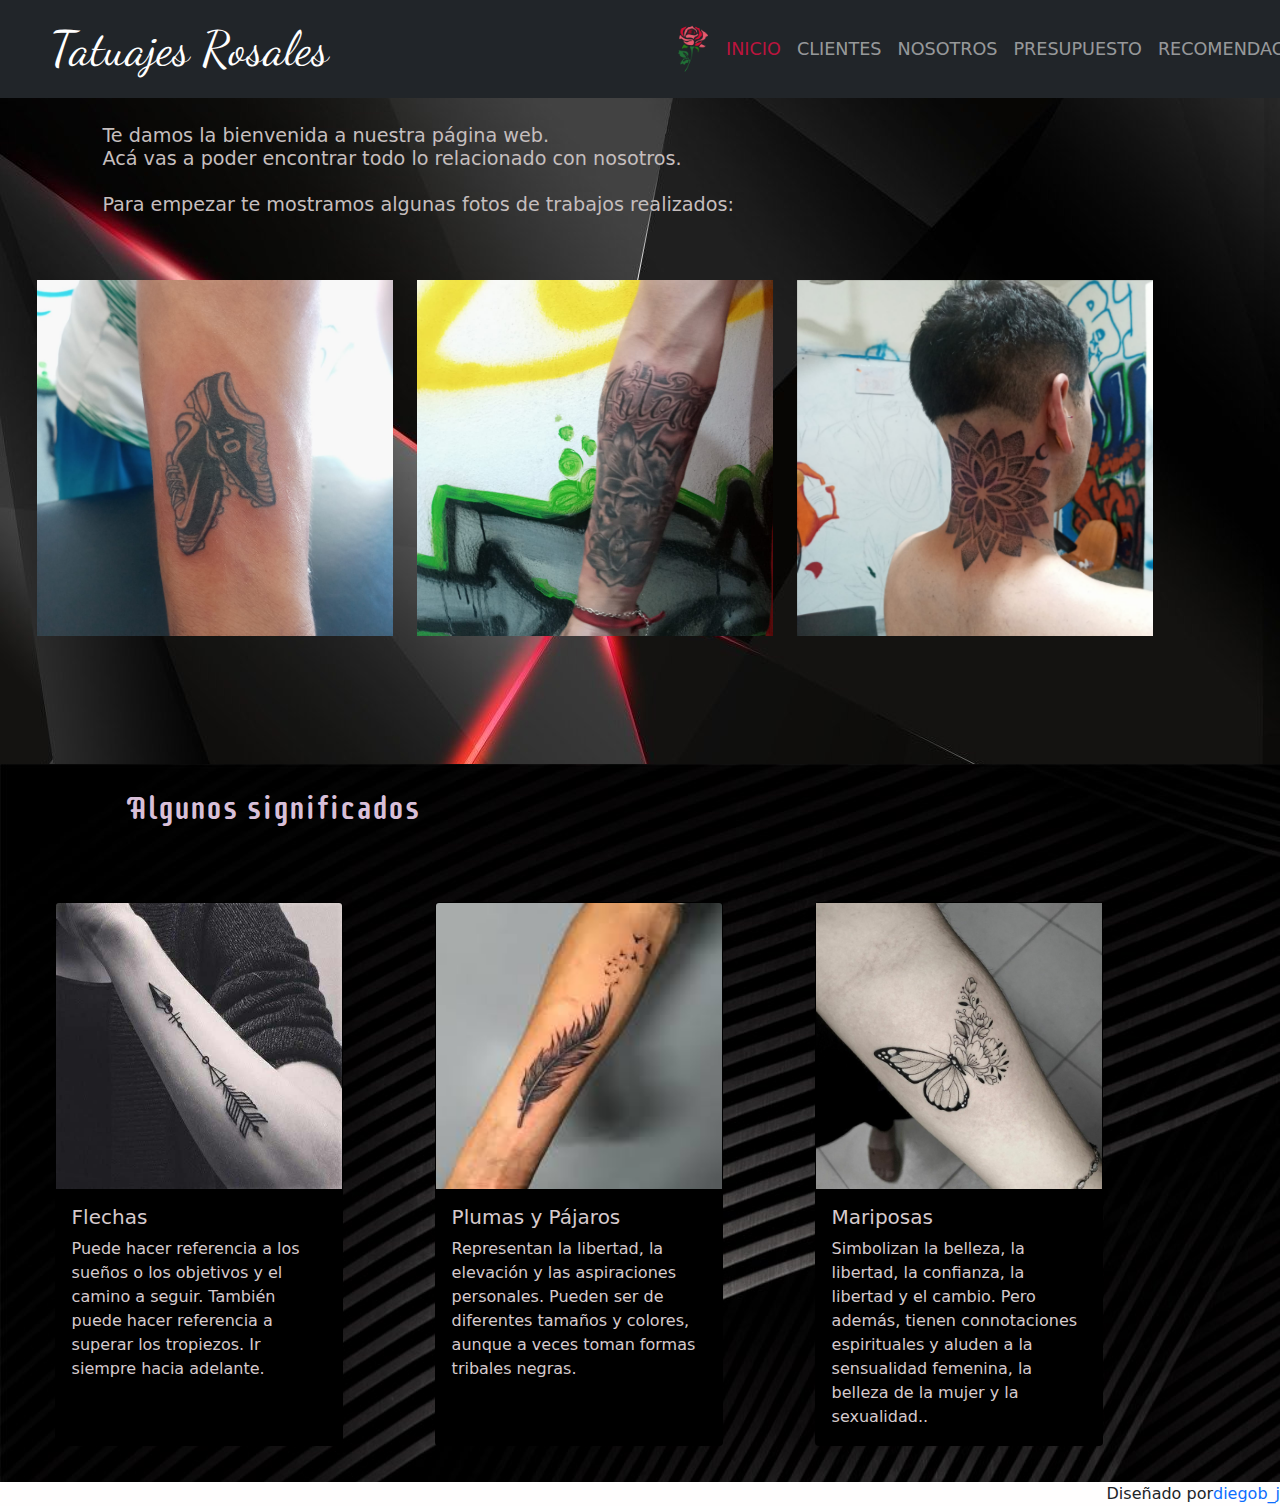
<file: index.html>
<html lang="en">
<head>
    <meta charset="UTF-8">
    <meta http-equiv="X-UA-Compatible" content="IE=edge">
    <meta name="viewport" content="width=device-width, initial-scale=1.0">
    <title>FRAMEWORKS/LIBRERIA</title>
    <link rel="stylesheet" href="bootstrapLocal/css/bootstrap.css">
    <link rel="stylesheet" href="estilos/styles.css">
</head>
<header>
    <nav class="navbar navbar-expand-lg navbar-dark bg-dark">
        <div class="container-fluid">
          <a class="navbar-brand" href="#">Tatuajes Rosales</a>
          <button class="navbar-toggler" type="button" data-bs-toggle="collapse" data-bs-target="#navbarSupportedContent" aria-controls="navbarSupportedContent" aria-expanded="false" aria-label="Toggle navigation">
            <span class="navbar-toggler-icon"></span>
          </button>
          <img class= "icono" src="imagenes/47400c75dfabb111ae6f651ed87a6573-flor-hermosa-rosa-roja-icono.png" alt="icono rosa">
          <div class="collapse navbar-collapse" id="navbarSupportedContent">
            <ul class="navbar-nav me-auto mb-2 mb-lg-0">
              <li class="nav-item">
                <a class="nav-link active" aria-current="page" href="#">INICIO</a>
              </li>
              <li class="nav-item">
                <a class="nav-link" href="paginas/clientes.html">CLIENTES</a>
              </li>
              <li class="nav-item">
                <a class="nav-link" href="#">NOSOTROS</a>
              </li>
              <li class="nav-item">
                <a class="nav-link" href="#">PRESUPUESTO</a>
              </li>
              <li class="nav-item">
                <a class="nav-link" href="#">RECOMENDACIONES</a>
              </li>
            </ul>
          </div>
        </div>
      </nav>

      


    

</header>

<h3 class="descripcion"> Te damos la bienvenida a nuestra página web. <br>Acá vas a poder encontrar todo lo relacionado con nosotros. <br> <br> Para empezar te mostramos algunas fotos de trabajos realizados: </h3>
	</p>




<body>

    <div class="container">
        <div class="row">
          <div class="col">
            <div id="carouselExampleFade" class="carousel slide carousel-fade" data-bs-ride="carousel">
                <div class="carousel-inner">
                  <div class="carousel-item active">
                    <img src="fotosdetatuajes/carpeta1/botines.jpg" class="d-block w-100" alt="Botines">
                  </div>
                  <div class="carousel-item">
                    <img src="fotosdetatuajes/carpeta1/dsprosaceleste.jpg" class="d-block w-100" alt="rosaceleste">
                  </div>
                  <div class="carousel-item">
                    <img src="fotosdetatuajes/carpeta1/figuraantebrazo.jpg" class="d-block w-100" alt="figura antebrazo">
                  </div>
                </div>
             
            </div>
          </div>
          <div class="col">
            <div id="carouselExampleFade" class="carousel slide carousel-fade" data-bs-ride="carousel">
                <div class="carousel-inner">
                  <div class="carousel-item active">
                    <img src="fotosdetatuajes/carpeta2/figuraantebrazo2.jpg" class="d-block w-100" alt="figura antebrazo">
                  </div>
                  <div class="carousel-item">
                    <img src="fotosdetatuajes/carpeta2/hojaoreja.jpg" class="d-block w-100" alt="hoja en oreja">
                  </div>
                  <div class="carousel-item">
                    <img src="fotosdetatuajes/carpeta2/rosaespalda.jpg" class="d-block w-100" alt="Rosaroja en espalda">
                  </div>
                </div>
              </div>

          </div>
          <div class="col">
            <div id="carouselExampleFade" class="carousel slide carousel-fade" data-bs-ride="carousel">
                <div class="carousel-inner">
                  <div class="carousel-item active">
                    <img src="fotosdetatuajes/carpeta3/figuranuca.jpg" class="d-block w-100" alt="figura en cuello">
                  </div>
                  <div class="carousel-item">
                    <img src="fotosdetatuajes/carpeta3/palmeras.jpg" class="d-block w-100" alt="palmeras">
                  </div>
                  <div class="carousel-item">
                    <img src="fotosdetatuajes/carpeta3/planta.jpg" class="d-block w-100" alt="planta">
                  </div>
                </div>

              </div>
          </div>
        </div>
    </div>





<section>
    <h2 class="significados">Algunos significados</h2>
    <div class="container">
        <div class="row">
          <div class="col"> <!--Primer card-->
            <div class="card" style="width: 18rem;">
                <img src="imagenescards/b9c7abd0e03994583115fecbbd4b8e86.jpg" class="card-img-top" alt="...">
                <div class="card-body">
                  <h5 class="card-title">Flechas</h5>
                  <p class="card-text">Puede hacer referencia a los sueños o los objetivos y el camino a seguir. También puede hacer referencia a superar los tropiezos. Ir siempre hacia adelante.</p>
                </div>
          </div>
          </div>


          <div class="col"><!--Second card-->
            <div class="card" style="width: 18rem;">
                <img src="imagenescards/plumas.jpg" class="card-img-top" alt="...">
                <div class="card-body">
                    <h5 class="card-title">Plumas y Pájaros</h5>
                    <p class="card-text">Representan la libertad, la elevación y las aspiraciones personales. Pueden ser de diferentes tamaños y colores, aunque a veces toman formas tribales negras.</p>
            </div>
          </div>
          </div>

          <div class="col"><!--Third card-->
            <div class="card" style="width: 18rem;">
                <img src="imagenescards/tatuajes-de-mariposas-ornamentos-ideas.jpg" class="card-img-top-1" alt="...">
                <div class="card-body">
                  <h5 class="card-title">Mariposas</h5>
                  <p class="card-text">Simbolizan la belleza, la libertad, la confianza, la libertad y el cambio. Pero además, tienen connotaciones espirituales y aluden a la sensualidad femenina, la belleza de la mujer y la sexualidad..</p>
                </div>
          </div>
        </div>


    </div><!--row-->
</div> <!--container-->

</section>

<script src="bootstrapLocal/js/bootstrap.js"></script>
<footer>

    Diseñado por  <a href="https://instagram.com/diegob_j" target="_blank">  diegob_j</a>

</footer>






</html>
</file>
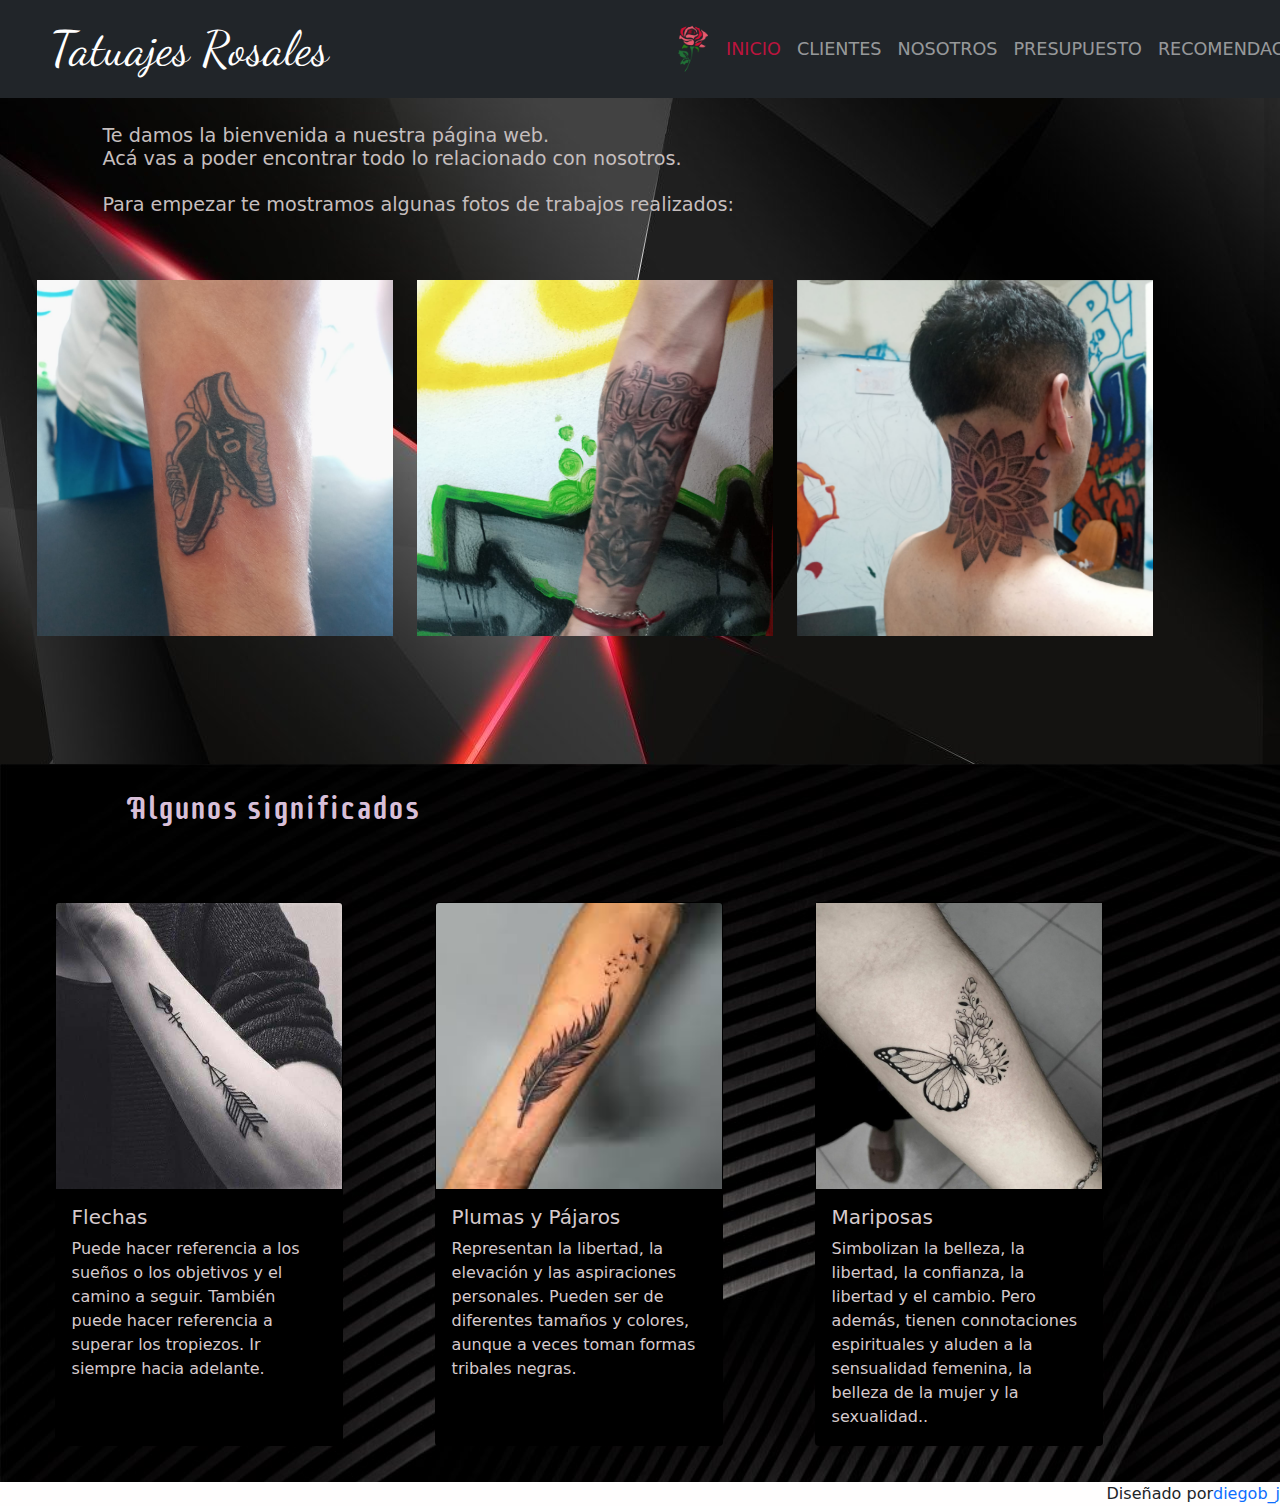
<file: index2.html>
<html lang="en">
<head>
    <meta charset="UTF-8">
    <meta http-equiv="X-UA-Compatible" content="IE=edge">
    <meta name="viewport" content="width=device-width, initial-scale=1.0">
    <link rel="stylesheet" href="https://cdnjs.cloudflare.com/ajax/libs/animate.css/4.1.1/animate.min.css"/>
    <title>FRAMEWORKS/LIBRERIA</title>
    <link rel="stylesheet" href="./bootstrap local/css/bootstrap.css">
    <link rel="stylesheet" href="/estilos/styles.css">
</head>
<header>
    <nav class="navbar navbar-expand-lg navbar-dark bg-dark">
        <div class="container-fluid">
          <a class="navbar-brand" href="#">Tatuajes Rosales</a>
          <button class="navbar-toggler" type="button" data-bs-toggle="collapse" data-bs-target="#navbarSupportedContent" aria-controls="navbarSupportedContent" aria-expanded="false" aria-label="Toggle navigation">
            <span class="navbar-toggler-icon"></span>
          </button>
          <img class= "icono" src="/imagenes/47400c75dfabb111ae6f651ed87a6573-flor-hermosa-rosa-roja-icono.png" alt="icono rosa">
          <div class="collapse navbar-collapse" id="navbarSupportedContent">
            <ul class="navbar-nav me-auto mb-2 mb-lg-0">
              <li class="nav-item">
                <a class="nav-link active" aria-current="page" href="#">INICIO</a>
              </li>
              <li class="nav-item">
                <a class="nav-link" href="./paginas/clientes.html">CLIENTES</a>
              </li>
              <li class="nav-item">
                <a class="nav-link" href="#">NOSOTROS</a>
              </li>
              <li class="nav-item">
                <a class="nav-link" href="#">PRESUPUESTO</a>
              </li>
              <li class="nav-item">
                <a class="nav-link" href="#">RECOMENDACIONES</a>
              </li>
            </ul>
          </div>
        </div>
      </nav>

      


    

</header>

<h3 class="descripcion"> Te damos la bienvenida a nuestra página web. <br>Acá vas a poder encontrar todo lo relacionado con nosotros. <br> <br> Para empezar te mostramos algunas fotos de trabajos realizados: </h3>
	</p>




<body>

    <div class="container">
        <div class="row">
          <div class="col">
            <div id="carouselExampleFade" class="carousel slide carousel-fade" data-bs-ride="carousel">
                <div class="carousel-inner">
                  <div class="carousel-item active">
                    <img src="./fotosdetatuajes/carpeta1/botines.jpg" class="d-block w-100" alt="Botines">
                  </div>
                  <div class="carousel-item">
                    <img src="/fotosdetatuajes/carpeta1/dsprosaceleste.jpg" class="d-block w-100" alt="rosaceleste">
                  </div>
                  <div class="carousel-item">
                    <img src="/fotosdetatuajes/carpeta1/figuraantebrazo.jpg" class="d-block w-100" alt="figura antebrazo">
                  </div>
                </div>
             
            </div>
          </div>
          <div class="col">
            <div id="carouselExampleFade" class="carousel slide carousel-fade" data-bs-ride="carousel">
                <div class="carousel-inner">
                  <div class="carousel-item active">
                    <img src="/fotosdetatuajes/carpeta2/figuraantebrazo2.jpg" class="d-block w-100" alt="figura antebrazo">
                  </div>
                  <div class="carousel-item">
                    <img src="/fotosdetatuajes/carpeta2/hojaoreja.jpg" class="d-block w-100" alt="hoja en oreja">
                  </div>
                  <div class="carousel-item">
                    <img src="/fotosdetatuajes/carpeta2/rosaespalda.jpg" class="d-block w-100" alt="Rosaroja en espalda">
                  </div>
                </div>
              </div>

          </div>
          <div class="col">
            <div id="carouselExampleFade" class="carousel slide carousel-fade" data-bs-ride="carousel">
                <div class="carousel-inner">
                  <div class="carousel-item active">
                    <img src="/fotosdetatuajes/carpeta3/figuranuca.jpg" class="d-block w-100" alt="figura en cuello">
                  </div>
                  <div class="carousel-item">
                    <img src="/fotosdetatuajes/carpeta3/palmeras.jpg" class="d-block w-100" alt="palmeras">
                  </div>
                  <div class="carousel-item">
                    <img src="/fotosdetatuajes/carpeta3/planta.jpg" class="d-block w-100" alt="planta">
                  </div>
                </div>

              </div>
          </div>
        </div>
    </div>





<Section>
    <h2 class="significados">Algunos significados</h2>
    <div class="container">
        <div class="row">
          <div class="col"> <!--Primer card-->
            <div class="card" style="width: 18rem;">
                <img src="./imagenescards/b9c7abd0e03994583115fecbbd4b8e86.jpg" class="card-img-top" alt="...">
                <div class="card-body">
                  <h5 class="card-title">Flechas</h5>
                  <p class="card-text">Puede hacer referencia a los sueños o los objetivos y el camino a seguir. También puede hacer referencia a superar los tropiezos. Ir siempre hacia adelante.</p>
                </div>
          </div>
          </div>


          <div class="col"><!--Second card-->
            <div class="card" style="width: 18rem;">
                <img src="./imagenescards/plumas.jpg" class="card-img-top" alt="...">
                <div class="card-body">
                    <h5 class="card-title">Plumas y Pájaros</h5>
                    <p class="card-text">Representan la libertad, la elevación y las aspiraciones personales. Pueden ser de diferentes tamaños y colores, aunque a veces toman formas tribales negras.</p>
            </div>
          </div>
          </div>

          <div class="col"><!--Third card-->
            <div class="card" style="width: 18rem;">
                <img src="./imagenescards/tatuajes-de-mariposas-ornamentos-ideas.jpg" class="card-img-top-1" alt="...">
                <div class="card-body">
                  <h5 class="card-title">Mariposas</h5>
                  <p class="card-text">Simbolizan la belleza, la libertad, la confianza, la libertad y el cambio. Pero además, tienen connotaciones espirituales y aluden a la sensualidad femenina, la belleza de la mujer y la sexualidad..</p>
                </div>
          </div>
        </div>


    </div><!--row-->
</div> <!--container-->

</section>

<script src="/bootstrap local/js/bootstrap.js"></script>
<footer>

    Diseñado por  <a href="https://instagram.com/diegob_j" target="_blank">  diegob_j</a>

</footer>






</html>
</file>
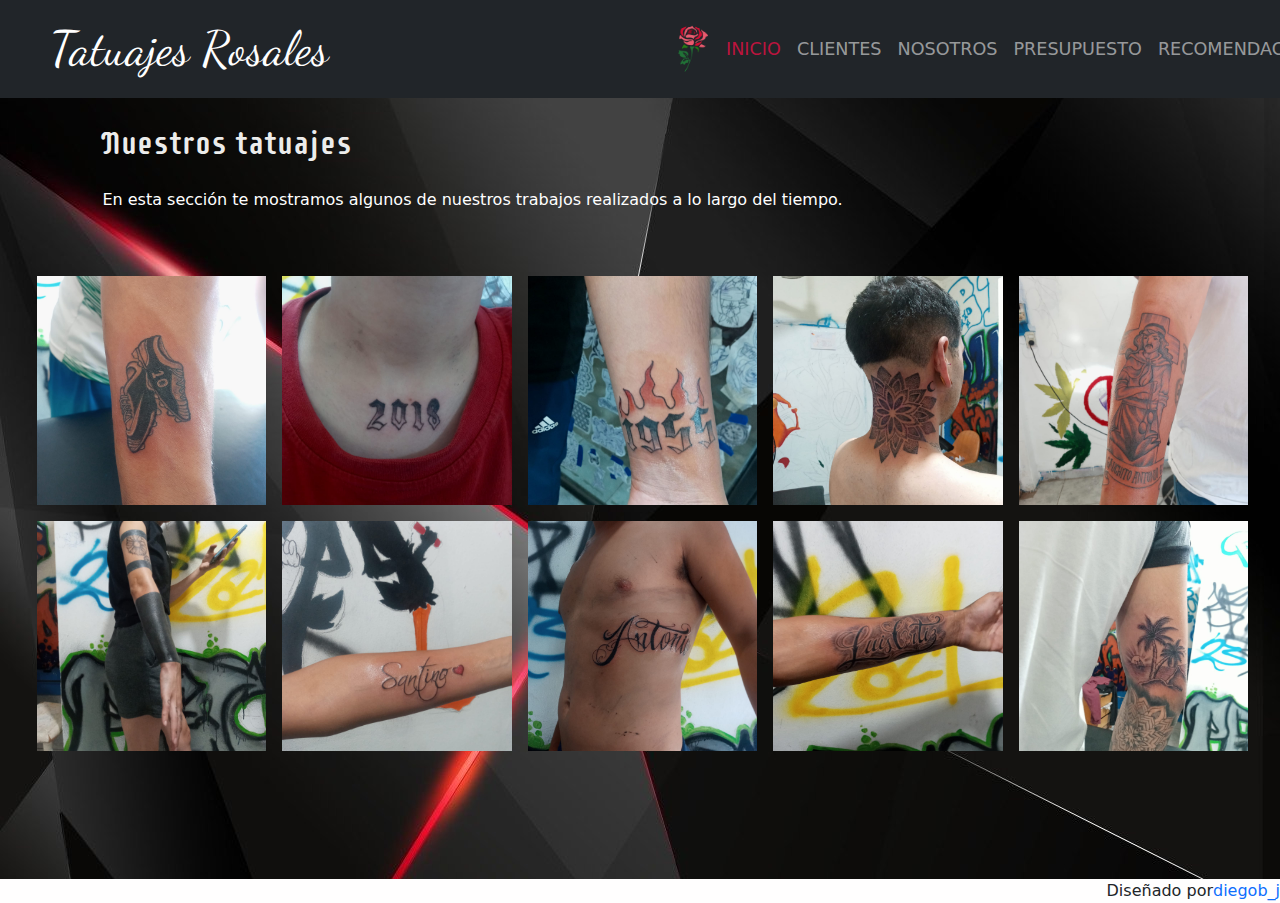
<file: paginas/clientes.html>
<!DOCTYPE html>
<html>
    <head>
        <meta charset="UTF-8">
        <meta http-equiv="X-UA-Compatible" content="IE=edge">
        <meta name="viewport" content="width=device-width, initial-scale=1.0">
        <title>FRAMEWORKS/LIBRERIA</title>
        <link rel="stylesheet" href="../bootstrapLocal/css/bootstrap.css">
        <link rel="stylesheet" href="../estilos/styles.css">

    </head>
    <body>
        <header>
            <nav class="navbar navbar-expand-lg navbar-dark bg-dark">
                <div class="container-fluid">
                  <a class="navbar-brand" href="../index.html">Tatuajes Rosales</a>
                  <button class="navbar-toggler" type="button" data-bs-toggle="collapse" data-bs-target="#navbarSupportedContent" aria-controls="navbarSupportedContent" aria-expanded="false" aria-label="Toggle navigation">
                    <span class="navbar-toggler-icon"></span>
                  </button>
                  <img class= "icono" src="../imagenes/47400c75dfabb111ae6f651ed87a6573-flor-hermosa-rosa-roja-icono.png" alt="icono rosa">
                  <div class="collapse navbar-collapse" id="navbarSupportedContent">
                    <ul class="navbar-nav me-auto mb-2 mb-lg-0">
                      <li class="nav-item">
                        <a class="nav-link active" aria-current="page" href="../index.html">INICIO</a>
                      </li>
                      <li class="nav-item">
                        <a class="nav-link" href="clientes.html">CLIENTES</a>
                      </li>
                      <li class="nav-item">
                        <a class="nav-link" href="#">NOSOTROS</a>
                      </li>
                      <li class="nav-item">
                        <a class="nav-link" href="#">PRESUPUESTO</a>
                      </li>
                      <li class="nav-item">
                        <a class="nav-link" href="#">RECOMENDACIONES</a>
                      </li>
                    </ul>
                  </div>
                </div>
              </nav>





    </header>


     <h2 class="clientes"> Nuestros tatuajes </h2>

        <p class="parrafito1">
            En esta sección te mostramos algunos de nuestros trabajos realizados a lo largo del tiempo. </br>
        </p>
   <!--        
<br><br><br>

        <section class="galeria-grid">
         <img src="../tatuajesBrian/antesrosaceleste.jpg" alt="Rosa celeste sin pintar">
         <img src="../tatuajesBrian/dsprosaceleste.jpg" alt="Rosa celeste terminado">
         <img src="../tatuajesBrian/fecha.jpg" alt=" Año 2018">
         <img src="../tatuajesBrian/fechaenfuego.jpg" alt=" 1.955 en fuego ">
         <img src="../tatuajesBrian/figuraantebrazo.jpg" alt=" Figura en Antebrazo">
         <img src="../tatuajesBrian/figuraantebrazo2.jpg" alt=" Figura en Antebrazo 2">
         <img src="../tatuajesBrian/figurabrazo.jpg" alt="figura en Brazo">
         <img src="../tatuajesBrian/figuranuca.jpg" alt=" Figura en Nuca">
         <img src="../tatuajesBrian/figuranuca2.jpg" alt=" Figura en Nuca 2">
         <img src="../tatuajesBrian/gauchito gil.jpg" alt=" gauchito gil en brazo">
         <img src="../tatuajesBrian/hojaoreja.jpg" alt="Hoja en Oreja">
         <img src="../tatuajesBrian/manga.jpg" alt="Manga">
         <img src="../tatuajesBrian/nombre.jpg" alt="nombre Santino en Antebrazo">
         <img src="../tatuajesBrian/nombre2.jpg" alt="nombre Antonio en costillas">
         <img src="../tatuajesBrian/nombre3.jpg" alt=" Nombre Luis en Antebrazo ">
         <img src="../tatuajesBrian/otrarosa.jpg" alt=" Rosa sin color">
         <img src="../tatuajesBrian/palmeras.jpg" alt="Palmeras">
         <img src="../tatuajesBrian/planta.jpg" alt="Planta">
         <img src="../tatuajesBrian/planta2.jpg" alt=" Planta 2">
         <img src="../tatuajesBrian/pluma.jpg" alt="Pluma con colores y nombres">
         <img src="../tatuajesBrian/rosa1.jpg" alt="Rosa roja en brazo">
         <img src="../tatuajesBrian/rosaespalda.jpg" alt="Rosa roja en espalda">
         <img src="../tatuajesBrian/serpiente.jpg" alt="Serpiente">
         <img src="../tatuajesBrian/textamento.jpg" alt=" Textamento en pecho">

        </section>

    
        
 </section>


        <p class="parrafito2">
            Si te gustó algun trabajo o tenes planeado tatuarte podés <a href="quienesSomos.html">contactarnos</a> o podés dejar tus datos haciendo <a href="obtenerPresupuesto.html"> click acá</a> y nos comunicamos con vos para armar un presupuesto. 

        </p>
        <a class="irArriba" href="#gridAreas"> Ir arriba </a>



<hr>

        <footer>
            <p class="cierre">
                Diseñado por <a class="instagram" href="https://www.instagram.com/diegob_j/" target="_blank">@diegob_j </a> 
    
            </p>
            
    
        </footer>

       
        </html>-->


        <div id="imagenes"class="container">
          <div class="row row-cols-2 row-cols-lg-5 g-2 g-lg-3">
            <div class="col">
              <div>
                <img src="../imagenesParaGaleria/botines.jpg" class="img-fluid" alt="botines">
              </div>
            </div>
            <div class="col">
              <div>
                <img src="../imagenesParaGaleria/fecha.jpg" class="img-fluid" alt="fecha">
              </div>
            </div>
            <div class="col">
              <div>
                <img src="../imagenesParaGaleria//fechaenfuego.jpg" class="img-fluid" alt="fechaenfuego">
              </div>
            </div>
            <div class="col">
              <div>
                <img src="../imagenesParaGaleria/figuranuca.jpg" class="img-fluid" alt="tatuajenuca">
              </div>
            </div>
            <div class="col">
              <div>
                <img src="../imagenesParaGaleria/gauchito gil.jpg" class="img-fluid" alt="gauchitogil">
              </div>
            </div>
            <div class="col">
              <div>
                <img src="../imagenesParaGaleria/manga.jpg" class="img-fluid" alt="manga">
                </div>
            </div>
            <div class="col">
              <div>
                <img src="../imagenesParaGaleria/nombre.jpg" class="img-fluid" alt="nombreSantino">
              
              </div>
            </div>
            <div class="col">
              <div>
                <img src="../imagenesParaGaleria/nombre2.jpg" class="img-fluid" alt="nombreAntonio">
              </div>
            </div>
            <div class="col">
              <div>
                <img src="../imagenesParaGaleria/nombre3.jpg" class="img-fluid" alt="nomvreLuis">
              </div>
            </div>
            <div class="col">
              <div>
                <img src="../imagenesParaGaleria/palmeras.jpg" class="img-fluid" alt="palmeras">
              </div>
            </div>
          </div>
        </div>


        <script src="../bootstrapLocal/js/bootstrap.js"></script>
      </body>

      
        <footer>

          Diseñado por  <a href="https://instagram.com/diegob_j" target="_blank">  diegob_j</a>
      
      </footer>
</file>
<file: estilos/styles.css>
@import url('https://fonts.googleapis.com/css2?family=Quintessential&display=swap');/*font-family: 'Quintessential', cursive;*/
@import url('https://fonts.googleapis.com/css2?family=Rubik+Beastly&display=swap'); /*font-family: 'Rubik Beastly', cursive;*/
@import url('https://fonts.googleapis.com/css2?family=Neonderthaw&family=Rubik+Beastly&display=swap');/*font-family: 'Neonderthaw', cursive*/
@import url('https://fonts.googleapis.com/css2?family=Dancing+Script&display=swap'); /*font-family: 'Dancing Script', cursive;*/
@import url('https://fonts.googleapis.com/css2?family=Supermercado+One&display=swap');/*font-family: 'Supermercado One', cursive;*/


*{padding: 0%;
    margin: 0%;
}

.navbar-brand{
    font-size: 300%;
    font-family: 'Dancing Script', cursive;
    margin-right: 27%;
    margin-left: 3%;

}

.icono{
    width: 4%;
    height: 4%;
}
@media (max-width: 995px){
    .icono{
        display: none;
    }
}

body{
    background-image: url(../Fondos/fondos-negros-gratistodo.com-20.jpg);
}

.nav-item{
    font-size: 110%;
}

h2{
    color: rgb(236, 236, 235);
    margin-top: 2%;
    width: 50%;
    margin-left: 8%;
    font-family: 'Supermercado One', cursive;
    margin-bottom: 2%;

}
.parrafito1{
    color: white;
    margin-left: 8%;

}
.container{
    margin-top: 5%;
    margin-right: 9%;
}




h3{
    color: rgb(197, 190, 190);
    margin-top: 2%;
    margin-left: 8%;
    font-size: 120%
}

.significados{
    color: thistle;
    margin-top: 10%;
    margin-left: 10%;
    width: 100%;
    font-family: 'Supermercado One', cursive;
    padding-top: 2%;
    font-size: 200%;
}

.card{
    margin-left: 5%;
    margin-top:  3%;
    margin-bottom: 10%;
}

section{
    background-image: url(../Fondos/fondos-negros-gratistodo.com-19.jpg);
    margin-top: 5%;

}
.card-text,
.card-title{
    color:rgb(214, 202, 205)
}

footer{
    background-color: rgb(255, 254, 254);
    display: flex;
    justify-content: flex-end;
}
a{
    text-decoration: none;
}

#imagenes{
    margin-bottom: 10%;
}






@media (max-width: 480px){
    .card{
        width: 80%;
        margin-left: 16%;
    }
    .significados{
        margin-left: 20%;
    }
}

@media (mix-width: 481px) and (max-width: 1023px ){
    .container{
        margin-left: 10%;
    }
        
}
</file>
